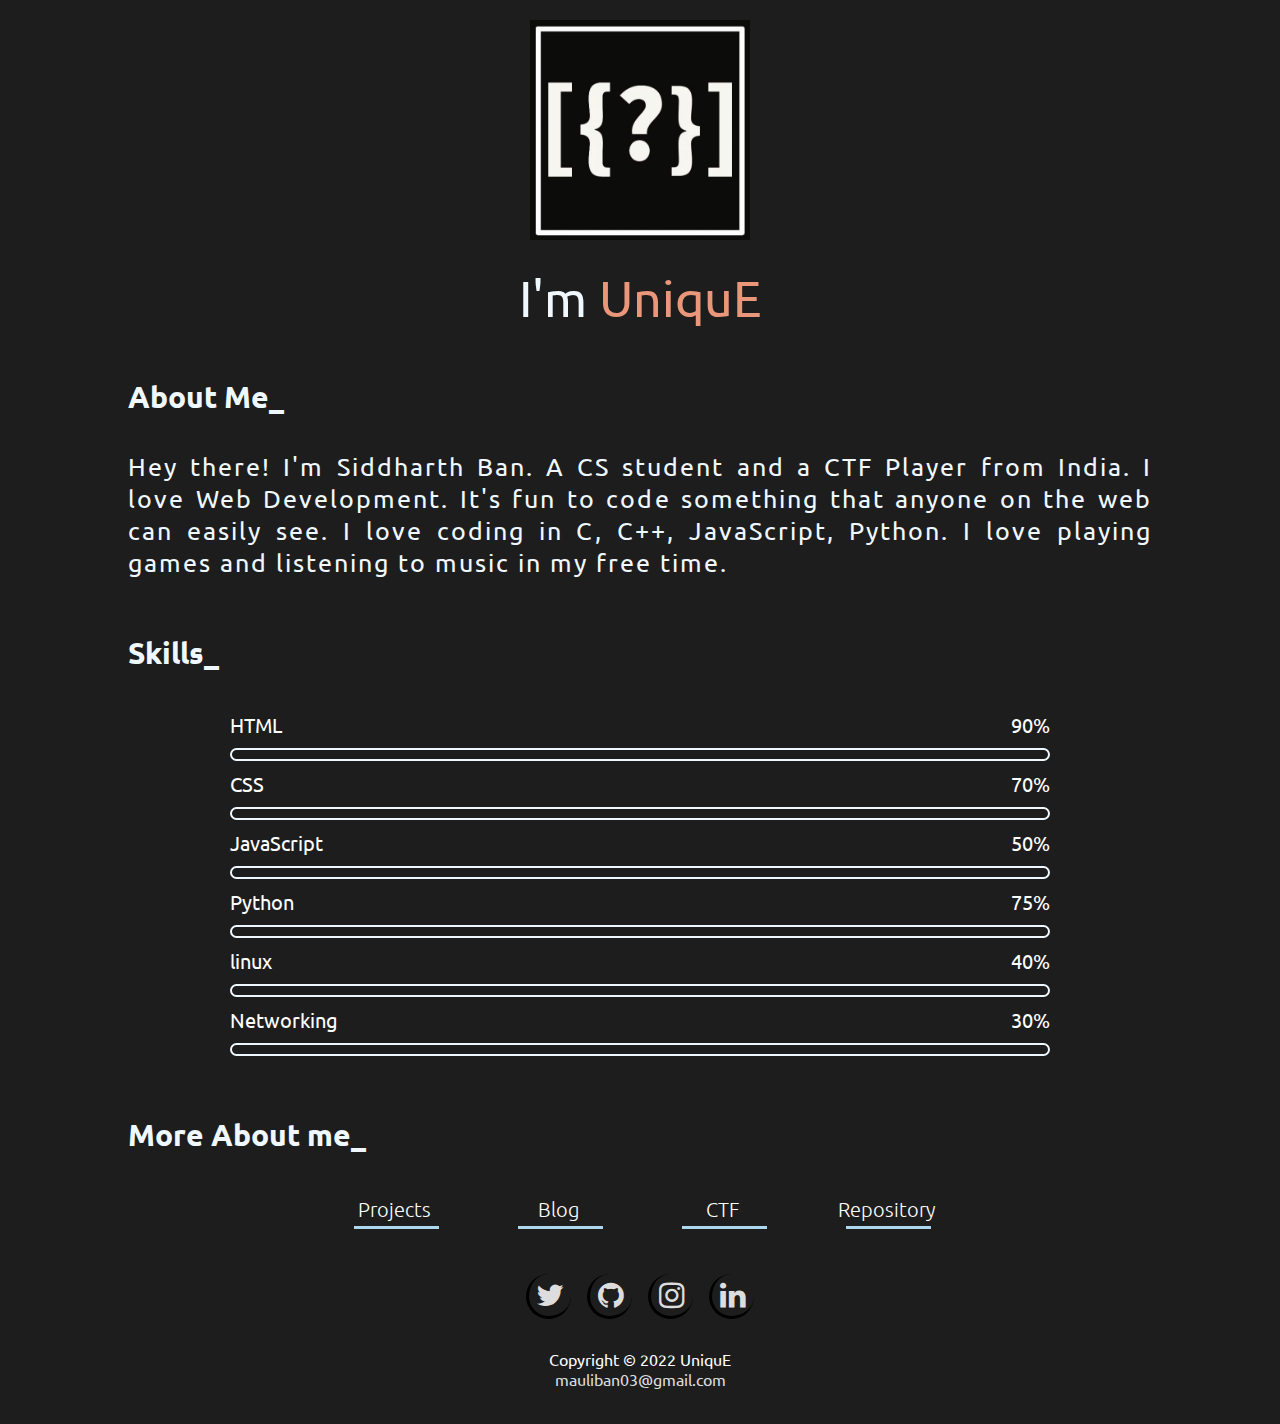
<file: index.html>
<!DOCTYPE html>
<html lang="en">

<head>
  <meta charset="UTF-8">
  <meta http-equiv="X-UA-Compatible" content="IE=edge">
  <meta name="viewport" content="width=100%, initial-scale=1.0">
  <title>Portfolio</title>
  <link rel="stylesheet" href="style.css">
  <link rel="stylesheet" href="https://cdnjs.cloudflare.com/ajax/libs/font-awesome/4.7.0/css/font-awesome.min.css">
</head>

<body>
  <div class="header">
    <div class="logo"><img src="images/LOGOO.jpg" alt=""></div>
  </div>
  <div class="name">
    <h7 class="main">I'm</h7>
    <h7 class="na">UniquE</h7>
  </div>

  <div class="container">
    <!-- about -->
    <div class="about">
      <h3>About Me_</h3>
      <p class="info">Hey there! I'm Siddharth Ban. A CS student and a CTF Player from India. I love Web
        Development. It's fun to code something that anyone on the web can easily see. I love coding in C, C++,
        JavaScript, Python. I love playing games and listening to music in my free time.</p>
    </div>

    <!-- skills -->
    <h3 class="skill">Skills_</h3>
    <div class="skills">
      <div class="details">
        <span>HTML</span>
        <span>90%</span>
      </div>
      <div class="bar">
        <div id="html-bar"></div>
      </div>
      <div class="details">
        <span>CSS</span>
        <span>70%</span>
      </div>
      <div class="bar">
        <div id="css-bar"></div>
      </div>
      <div class="details">
        <span>JavaScript</span>
        <span>50%</span>
      </div>
      <div class="bar">
        <div id="js-bar"></div>
      </div>
      <div class="details">
        <span>Python</span>
        <span>75%</span>
      </div>
      <div class="bar">
        <div id="python-bar"></div>
      </div>
      <div class="details">
        <span>linux</span>
        <span>40%</span>
      </div>
      <div class="bar">
        <div id="linux-bar"></div>
      </div>
      <div class="details">
        <span>Networking</span>
        <span>30%</span>
      </div>
      <div class="bar">
        <div id="net-bar"></div>
      </div>
    </div>

    <!-- more about me -->
    <h3 class="skill">More About me_</h3>
    <div id="workarea">
      <div class="position">

        <!--start button, nothing above this is necessary -->
        <div class="svg-wrapper">
          <svg height="40" width="150" xmlns="http://www.w3.org/2000/svg">
            <rect id="shape" height="40" width="150" />
            <div id="text">
              <a href="projects.html"><span class="spot"></span>Projects</a>
            </div>
          </svg>
        </div>
        <!--Next button -->
        <div class="svg-wrapper">
          <svg height="40" width="150" xmlns="http://www.w3.org/2000/svg">
            <rect id="shape" height="40" width="150" />
            <div id="text">
              <a href="blog.html"><span class="spot"></span>Blog</a>
            </div>
          </svg>
        </div>
        <div class="svg-wrapper">
          <svg height="40" width="150" xmlns="http://www.w3.org/2000/svg">
            <rect id="shape" height="40" width="150" />
            <div id="text">
              <a href="codes.html"><span class="spot"></span>CTF</a>
            </div>
          </svg>
        </div>
        <!--Next button -->
        <div class="svg-wrapper">
          <svg height="40" width="150" xmlns="http://www.w3.org/2000/svg">
            <rect id="shape" height="40" width="150" />
            <div id="text">
              <a href="https://github.com/uniquex31?tab=repositories" target="_blank"><span class="spot"></span>Repository</a>
            </div>
          </svg>
        </div>
      </div>
    </div>

    <!-- social -->

    <div class="social">
      <ul class="social-links">
        <li><a href="https://twitter.com/Siddharth_ban_?t=xkZcg21jK6JxG2DbJg25T3Q&s=09" class="fa fa-twitter" target="_blank"></a></li>
        <li><a href="https://uniquex31.github.io" class="fa fa-github" target="_blank"></a></li>
        <li><a href="https://www.instagram.com/invites/contact/?i=10yfb87kt5ep&utm_content=m9dakl8" class="fa fa-instagram" target="_blank"></a></li>
        <li><a href="https://www.linkedin.com/in/siddharth-ban-b615b2238" class="fa fa-linkedin" target="_blank"></a></li>
        <!-- <li><a href="mailto:mauliban03@gmail.com" class="fa fa-google" target="_blank"></a></li> -->
      </ul>
    </div>
  </div>

<!-- footer -->
  <div class="footer">
    <p>Copyright © 2022 UniquE<br>
      <a href="mailto:mauliban03@gmail.com">mauliban03@gmail.com</a>
    </p>
  </div>

</body>

</html>
</file>
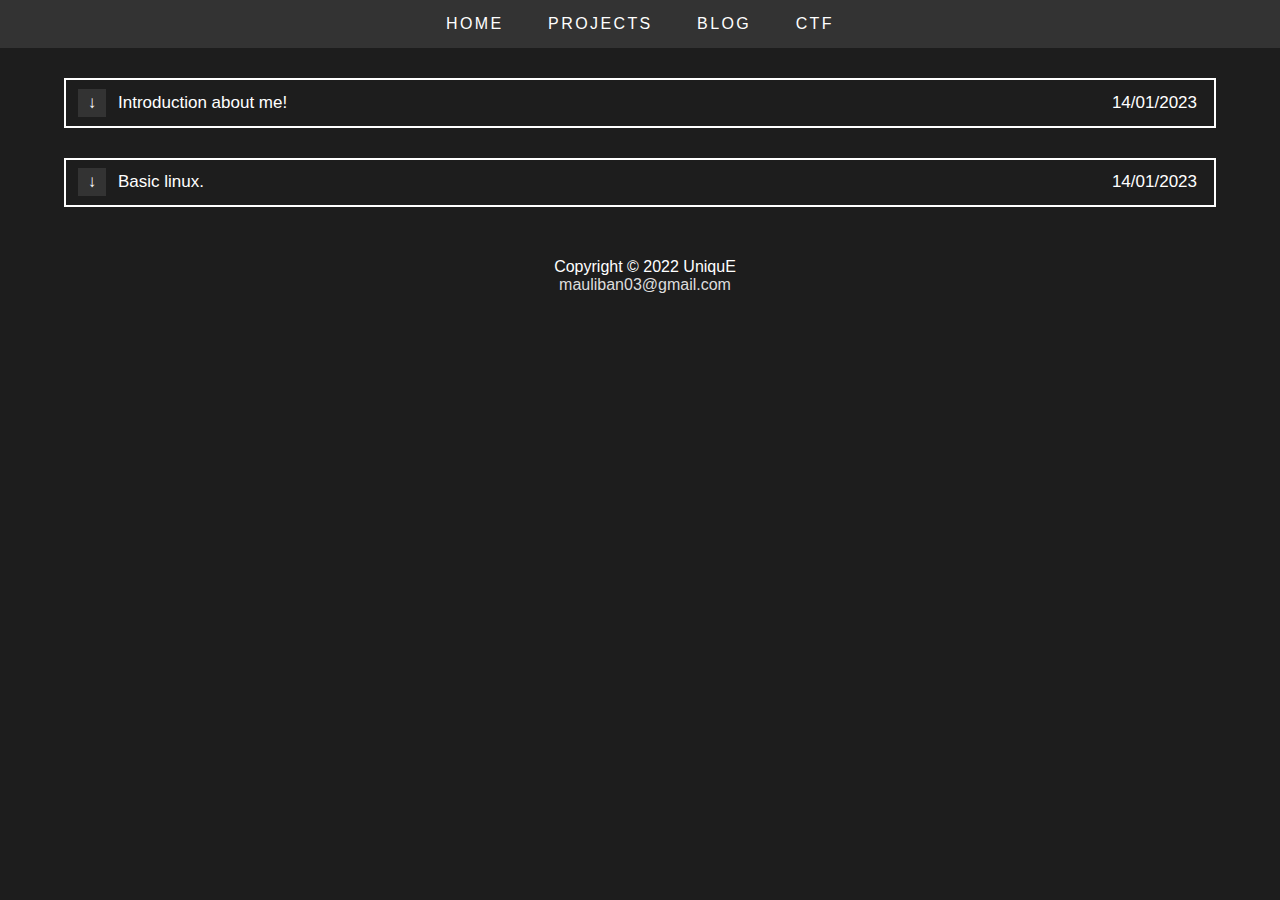
<file: blog.html>
<!DOCTYPE html>
<html lang="en">

<head>
    <meta charset="UTF-8">
    <meta http-equiv="X-UA-Compatible" content="IE=edge">
    <meta name="viewport" content="width=device-width, initial-scale=1.0">
    <title>blog</title>
    <link rel="stylesheet" href="https://cdnjs.cloudflare.com/ajax/libs/font-awesome/4.7.0/css/font-awesome.min.css">
    <style>
        body {
            margin: 0;
            font-family: Arial, Helvetica, sans-serif;
            background-color: #1d1d1d;
            color: #FFF;
            overflow-x: hidden;
            /* Hide horizontal scrollbar */
        }

        .topnav {
            overflow: hidden;
            background-color: #333;
            margin: 0;
            padding: 0;
            text-align: center;
            list-style-type: none;
            position: -webkit-sticky;
            position: sticky;
            top: 0;
            z-index: 1;
        }

        .topnav li {
            display: inline;
            list-style-type: none;
            font-size: 20px;
        }

        .topnav a {
            display: inline-block;
            color: aliceblue;
            text-decoration: none;
            color: #fff;
            text-transform: uppercase;
            letter-spacing: 0.15em;
            padding: 15px 20px;
            position: relative;
        }

        .topnav a:hover {
            color: aquamarine;
            transition: cubic-bezier(0.075, 0.82, 0.165, 1);
        }

        .topnav .icon {
            display: none;
        }

        .topnav a:after {
            background: none repeat scroll 0 0 transparent;
            bottom: 0;
            content: "";
            display: block;
            height: 2px;
            left: 50%;
            position: absolute;
            background: #fff;
            transition: width 0.3s ease 0s, left 0.3s ease 0s;
            width: 0;
        }

        .topnav a:hover:after {
            width: 100%;
            left: 0;
        }

        @media screen and (max-height: 300px) {
            a {
                margin-top: 40px;
            }
        }

        @media screen and (max-width: 800px) {
            .topnav a {
                display: none;
            }

            .topnav a.icon {
                float: right;
                display: block;
            }
        }

        @media screen and (max-width: 800px) {
            .topnav.responsive {
                position: relative;
                position: -webkit-sticky;
                position: sticky;
                top: 0;
                z-index: 1;
            }

            .topnav.responsive .icon {
                position: absolute;
                right: 0;
                top: 0;
            }

            .topnav.responsive a {
                float: none;
                display: block;
                text-align: left;
            }
        }

        .container {
            width: 90%;
            margin: 30px auto;
            font-size: 17px;
        }

        details div {
            border-left: 2px solid #fff;
            border-right: 2px solid #fff;
            border-bottom: 2px solid #fff;
            padding: 1.5em;
            letter-spacing: 1.5px;
        }

        details div>*+* {
            margin-top: 1.5em;
        }

        details+details {
            margin-top: 30px;
        }

        summary {
            list-style: none;
        }

        summary::-webkit-details-marker {
            display: none;
        }

        summary {
            border: 2px solid #fff;
            padding: .75em 1em;
            cursor: pointer;
            position: relative;
            padding-left: calc(1.75rem + .75rem + .75rem);
        }

        summary:before {
            position: absolute;
            top: 50%;
            transform: translateY(-50%);
            left: .75rem;
            content: "↓";
            width: 1.75rem;
            height: 1.75rem;
            background-color: #333;
            color: #FFF;
            display: inline-flex;
            justify-content: center;
            align-items: center;
            flex-shrink: 0;
        }

        details[open] summary {
            background-color: #333;
        }

        details[open] summary:before {
            content: "↑";
        }

        summary:hover {
            background-color: #333;
        }

        .date {
            float: right;
        }

        /* a {
	color: inherit;
	text-decoration: none;
} */

        code {
            font-family: monospace;
            font-weight: 600;
        }

        .footer {
            left: 0;
            bottom: 0;
            width: 100%;
            height: 50px;
            color: white;
            text-align: center;
            padding: 5px;
            margin-bottom: 30px;
        }

        .footer a {
            text-decoration: none;
            color: #ddd;
        }

        .footer a:hover {
            text-decoration: underline;
            color: #add7ec;
        }
    </style>
</head>

<body>
    <!-- navbar -->
    <div class="topnav" id="myTopnav">
        <a href="index.html">Home</a>
        <a href="projects.html">Projects</a>
        <a href="blog.html">Blog</a>
        <a href="codes.html">CTF</a>
        <!-- <a href="cetificates.html">Certificates</a> -->
        <a href="javascript:void(0);" class="icon" onclick="myFunction()">
            <i class="fa fa-bars"></i>
        </a>
    </div>

    <!-- container -->
    <div class="container">
        <details>
            <summary>
                Introduction about me!
                <span class="date">14/01/2023</span>
            </summary>
            <div class="text">
                Welcome to my personal portfolio blog! I am thrilled to showcase my skills, accomplishments, and
                experiences through this platform. My name is <b>Siddharth Ban</b>, and I am passionate about
                <b>Programming and cyber security</b>. This portfolio is a culmination of my efforts and dedication
                towards achieving my goals and aspirations.
                This portfolio is a collection of my best work, including projects, achievements, and skills. It serves
                as tangible evidence of my capabilities and potential, showcasing what I have accomplished so far and
                what I am capable of achieving in the future. This portfolio aims to provide an insight into my
                personality, work ethic, and professional accomplishments.
            </div>
        </details>
        <details>
            <summary>
                Basic linux.
                <span class="date">14/01/2023</span>
            </summary>
            <div>
                Linux is an open-source operating system that is widely used in the IT industry. It was first developed
                in 1991 by Linus Torvalds, and since then, it has become one of the most popular operating systems in
                the world. Linux is known for its stability, security, and flexibility. It is also popular because it is
                free to use and modify, which makes it accessible to everyone.
                <br><br>
                Here are some basic concepts of Linux:
                <br><br>
                1. Command-line interface (CLI):<br>
                One of the key features of Linux is its command-line interface. Instead of using a graphical user
                interface (GUI) like other operating systems, Linux is primarily controlled through text commands typed
                into a terminal. This allows for greater control over the system and the ability to automate tasks with
                scripts.
                <br><br>
                2. Filesystem:<br>
                In Linux, everything is treated as a file, including directories, devices, and processes. The root
                directory is the top-level directory in the filesystem, and all other directories and files are
                organized hierarchically under it. The most commonly used directories in Linux include /bin, /etc,
                /home, /lib, /opt, /usr, and /var.
                <br><br>
                3. Permissions:<br>
                Linux uses a permissions system to control access to files and directories. Each file or directory has
                three sets of permissions: read, write, and execute. Permissions can be set for the owner of the file,
                the group that the file belongs to, and all other users. This allows for fine-grained control over who
                can access and modify files and directories.
                <br><br>
                4. Package management:<br>
                Linux uses package management systems to install, update, and remove software packages. The two most
                popular package management systems are dpkg/apt for Debian-based distributions and RPM/YUM for Red
                Hat-based distributions. Package management systems make it easy to install new software and keep it
                up-to-date.
                <br><br>
                5. Shell scripting:<br>
                One of the most powerful features of Linux is its ability to automate tasks with shell scripting. Shell
                scripts are written in a scripting language such as Bash or Python and can be used to automate
                repetitive tasks or perform complex operations. Shell scripting can save time and increase productivity.
                <br><br>
                Conclusion:
                <br><br>
                Linux is a powerful and flexible operating system that is widely used in the IT industry. It is known
                for its stability, security, and flexibility. Understanding the basics of Linux, including its
                command-line interface, filesystem, permissions, package management, and shell scripting, can help you
                to use and administer Linux more effectively.




            </div>
        </details>
        <!-- <details>
            <summary>
                What type of content can I have inside one of these?
                <span class="date">14/01/2023</span>
            </summary>
            <div>
                Almost anything you'd like. The <code>&lt;details&gt;</code> element allows all flow content</a>, which
                is basically everything.
            </div>
        </details>
        <details>
            <summary>
                How does it work?
                <span class="date">14/01/2023</span>
            </summary>
            <div>
                The <code>&lt;details&gt;</code> element encapsulates the <code>&lt;summary&gt;</code> element. The
                <code>&lt;summary&gt;</code> becomes the 'label' for the <code>&lt;details&gt;</code> and acts like a
                button. When clicked, the attribute <code>open</code> is added to the <code>&lt;details&gt;</code>
                element, making it display. You can therefore style the open and closed states seperately if you'd like.
            </div>
        </details>
        <details>
            <summary>
                How do you create an accordion?
                <span class="date">14/01/2023</span>
            </summary>
            <div>
                Easy! As long as you don't have to support IE11 or older browsers you could use
                <code>&lt;details&gt;</code> and <code>&lt;summary&gt;</code> natively.
            </div>
        </details> -->
    </div>
    <!-- footer -->
    <div class="footer">
        <p>Copyright © 2022 UniquE<br>
            <a href="mailto:mauliban03@gmail.com">mauliban03@gmail.com</a>
        </p>
    </div>
    <script>
        function myFunction() {
            var x = document.getElementById("myTopnav");
            if (x.className === "topnav") {
                x.className += " responsive";
            } else {
                x.className = "topnav";
            }
        }
    </script>


</body>

</html>
</file>
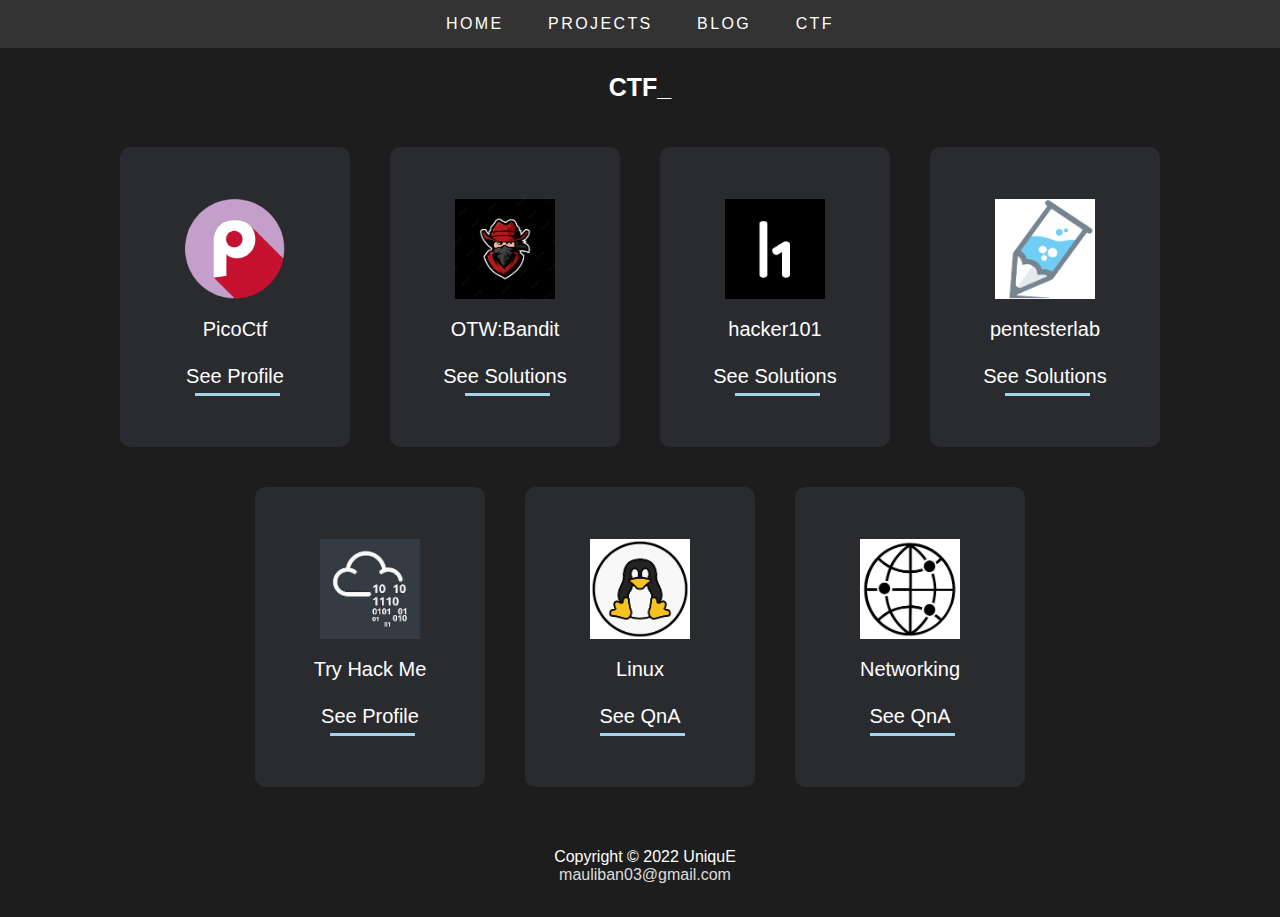
<file: codes.html>
<!DOCTYPE html>
<html lang="en">

<head>
    <meta charset="UTF-8">
    <meta http-equiv="X-UA-Compatible" content="IE=edge">
    <meta name="viewport" content="width=device-width, initial-scale=1.0">
    <title>Codes</title>
    <link rel="stylesheet" href="https://cdnjs.cloudflare.com/ajax/libs/font-awesome/4.7.0/css/font-awesome.min.css">
    <style>
        @import url('https://fonts.googleapis.com/css2?family=Press+Start+2P&family=Ubuntu&display=swap');

        html {
            width: 100%;
        }

        body {
            margin: 0;
            font-family: Arial, Helvetica, sans-serif;
            background-color: #1d1d1d;
            /* overflow-y: hidden; Hide vertical scrollbar  */
            overflow-x: hidden;
            /* Hide horizontal scrollbar */
        }

        .topnav {
            overflow: hidden;
            background-color: #333;
            margin: 0;
            padding: 0;
            text-align: center;
            list-style-type: none;
            position: -webkit-sticky;
            position: sticky;
            top: 0;
            z-index: 1;
        }

        .topnav li {
            display: inline;
            list-style-type: none;
            font-size: 20px;
        }

        .topnav a {
            display: inline-block;
            color: aliceblue;
            text-decoration: none;
            color: #fff;
            text-transform: uppercase;
            letter-spacing: 0.15em;
            padding: 15px 20px;
            position: relative;
        }

        .topnav a:hover {
            color: aquamarine;
            transition: cubic-bezier(0.075, 0.82, 0.165, 1);
        }

        .topnav .icon {
            display: none;
        }

        .topnav a:after {
            background: none repeat scroll 0 0 transparent;
            bottom: 0;
            content: "";
            display: block;
            height: 2px;
            left: 50%;
            position: absolute;
            background: #fff;
            transition: width 0.3s ease 0s, left 0.3s ease 0s;
            width: 0;
        }

        .topnav a:hover:after {
            width: 100%;
            left: 0;
        }

        @media screen and (max-height: 300px) {
            a {
                margin-top: 40px;
            }
        }

        @media screen and (max-width: 800px) {
            .topnav a {
                display: none;
            }

            .topnav a.icon {
                float: right;
                display: block;
            }
        }

        @media screen and (max-width: 800px) {
            .topnav.responsive {
                position: relative;
                position: -webkit-sticky;
                position: sticky;
                top: 0;
                z-index: 1;
            }

            .topnav.responsive .icon {
                position: absolute;
                right: 0;
                top: 0;
            }

            .topnav.responsive a {
                float: none;
                display: block;
                text-align: left;
            }
        }

        h3 {
            color: #fff;
            font-size: 25px;
            text-align: center;
        }

        /* container */
        .container {
            display: flex;
            flex-wrap: wrap;
            justify-content: center;
            align-items: center;
            margin: 20px
        }

        .card {
            background-color: #2a2b2f;
            width: 230px;
            height: 300px;
            display: flex;
            flex-direction: column;
            justify-content: center;
            align-items: center;
            border-radius: 10px;
            margin: 20px;
            flex-wrap: wrap;
        }

        .logo img {
            width: 100px;
            height: 100px;
        }

        .pogo img {
            width: 100px;
            height: 100px;
        }

        .name {
            margin-top: 15px;
            font-size: 20px;
            color: #ffffff;
        }

        .position {
            margin-left: auto;
            margin-right: auto;
            text-align: center;
            margin: 20px 0px;
        }

        #personal {
            color: white;
            text-decoration: none;
            position: absolute;
            bottom: 15px;
            right: 2%;
        }

        .spot {
            position: absolute;
            width: 100%;
            height: 100%;
            top: 0;
            left: 0;
        }

        .svg-wrapper {
            margin-top: 15px;
            position: relative;
            width: 150px;
            height: 40px;
            display: inline-block;
            border-radius: 3px;
            margin-left: 5px;
            margin-right: 5px
        }


        #shape {
            stroke-width: 6px;
            fill: transparent;
            stroke: #a3d4ed;
            stroke-dasharray: 85 400;
            stroke-dashoffset: -220;
            transition: 1s all ease;
        }

        #text {
            margin-top: -35px;
            text-align: center;
        }

        #text a {
            color: white;
            text-decoration: none;
            font-weight: 100;
            font-size: 20px;
        }

        .svg-wrapper:hover #shape {
            stroke-dasharray: 50 0;
            stroke-width: 3px;
            stroke-dashoffset: 0;
            stroke: #add7ec;
        }

        .footer {
            left: 0;
            bottom: 0;
            width: 100%;
            height: 50px;
            color: white;
            text-align: center;
            padding: 5px;
            margin-bottom: 30px;
        }

        .footer a {
            text-decoration: none;
            color: #ddd;
        }

        .footer a:hover {
            text-decoration: underline;
            color: #add7ec;
        }
    </style>
</head>

<body>
    <!-- navbar -->
    <div class="topnav" id="myTopnav">
        <a href="index.html">Home</a>
        <a href="projects.html">Projects</a>
        <a href="blog.html">Blog</a>
        <a href="codes.html">CTF</a>
        <!-- <a href="cetificates.html">Certificates</a> -->
        <a href="javascript:void(0);" class="icon" onclick="myFunction()">
            <i class="fa fa-bars"></i>
        </a>
    </div>
    <!-- <h3>Codes_</h3>
     container
    <div class="container">
        <div class="card">
            <div class="logo">
                <img src="images/c.webp" alt="c logo">
            </div>
            <div class="name">
                C
            </div>
            <div class="svg-wrapper">
                <svg height="40" width="150" xmlns="http://www.w3.org/2000/svg">
                    <rect id="shape" height="40" width="150" />
                    <div id="text">
                        <a href="#"><span class="spot"></span>See Codes</a>
                    </div>
                </svg>
            </div>
        </div>
        <div class="card">
            <div class="logo">
                <img src="images/python.webp" alt="c logo">
            </div>
            <div class="name">
                Python
            </div>
            <div class="svg-wrapper">
                <svg height="40" width="150" xmlns="http://www.w3.org/2000/svg">
                    <rect id="shape" height="40" width="150" />
                    <div id="text">
                        <a href="#"><span class="spot"></span>See Codes</a>
                    </div>
                </svg>
            </div>
        </div>
        <div class="card">
            <div class="logo">
                <img src="images/cpp.webp" alt="c logo">
            </div>
            <div class="name">
                Cpp
            </div>
            <div class="svg-wrapper">
                <svg height="40" width="150" xmlns="http://www.w3.org/2000/svg">
                    <rect id="shape" height="40" width="150" />
                    <div id="text">
                        <a href="#"><span class="spot"></span>See Codes</a>
                    </div>
                </svg>
            </div>
        </div>
        <div class="card">
            <div class="logo">
                <img src="images/html.webp" alt="c logo">
            </div>
            <div class="name">
                Frontend webdev
            </div>
            <div class="svg-wrapper">
                <svg height="40" width="150" xmlns="http://www.w3.org/2000/svg">
                    <rect id="shape" height="40" width="150" />
                    <div id="text">
                        <a href="#"><span class="spot"></span>See Codes</a>
                    </div>
                </svg>
            </div>
        </div>
        <!-- <div class="card">
            <div class="logo">
                <img src="images/css.webp" alt="c logo">
            </div>
            <div class="name">
                Css
            </div>
            <div class="svg-wrapper">
                <svg height="40" width="150" xmlns="http://www.w3.org/2000/svg">
                    <rect id="shape" height="40" width="150" />
                    <div id="text">
                        <a href="#"><span class="spot"></span>See Codes</a>
                    </div>
                </svg>
            </div>
        </div>
        <div class="card">
            <div class="logo">
                <img src="images/js.webp" alt="c logo">
            </div>
            <div class="name">
                JavaScript
            </div>
            <div class="svg-wrapper">
                <svg height="40" width="150" xmlns="http://www.w3.org/2000/svg">
                    <rect id="shape" height="40" width="150" />
                    <div id="text">
                        <a href="#"><span class="spot"></span>See Codes</a>
                    </div>
                </svg>
            </div>
        </div> -->
    <h3>CTF_</h3>
    <div class="container">
        <div class="card">
            <div class="pogo">
                <img src="images/picoctf.webp" alt="c logo" class="ctfimage">
            </div>
            <div class="name">
                PicoCtf
            </div>
            <div class="svg-wrapper">
                <svg height="40" width="150" xmlns="http://www.w3.org/2000/svg">
                    <rect id="shape" height="40" width="150" />
                    <div id="text">
                        <a href="https://play.picoctf.org/users/UniquE_30" target="_blank"><span class="spot"></span>See
                            Profile</a>
                    </div>
                </svg>
            </div>
        </div>
        <div class="card">
            <div class="pogo">
                <img src="images/bandit.webp" alt="c logo" class="ctfimage">
            </div>
            <div class="name">
                OTW:Bandit
            </div>
            <div class="svg-wrapper">
                <svg height="40" width="150" xmlns="http://www.w3.org/2000/svg">
                    <rect id="shape" height="40" width="150" />
                    <div id="text">
                        <a href="#"><span class="spot"></span>See Solutions</a>
                    </div>
                </svg>
            </div>
        </div>
        <div class="card">
            <div class="pogo">
                <img src="images/hackr101.webp" alt="c logo" class="ctfimage">
            </div>
            <div class="name">
                hacker101
            </div>
            <div class="svg-wrapper">
                <svg height="40" width="150" xmlns="http://www.w3.org/2000/svg">
                    <rect id="shape" height="40" width="150" />
                    <div id="text">
                        <a href="#"><span class="spot"></span>See Solutions</a>
                    </div>
                </svg>
            </div>
        </div>
        <div class="card">
            <div class="pogo">
                <img src="images/pentester.webp" alt="c logo" class="ctfimage">
            </div>
            <div class="name">
                pentesterlab
            </div>
            <div class="svg-wrapper">
                <svg height="40" width="150" xmlns="http://www.w3.org/2000/svg">
                    <rect id="shape" height="40" width="150" />
                    <div id="text">
                        <a href="#"><span class="spot"></span>See Solutions</a>
                    </div>
                </svg>
            </div>
        </div>
        <div class="card">
            <div class="pogo">
                <img src="images/tryhackme.webp" alt="c logo" class="ctfimage">
            </div>
            <div class="name">
                Try Hack Me
            </div>
            <div class="svg-wrapper">
                <svg height="40" width="150" xmlns="http://www.w3.org/2000/svg">
                    <rect id="shape" height="40" width="150" />
                    <div id="text">
                        <a href="https://tryhackme.com/p/UniquE" target="_blank"><span class="spot"></span>See
                            Profile</a>
                    </div>
                </svg>
            </div>
        </div>
        <div class="card">
            <div class="logo">
                <img src="images/linux.webp" alt="c logo">
            </div>
            <div class="name">
                Linux
            </div>
            <div class="svg-wrapper">
                <svg height="40" width="150" xmlns="http://www.w3.org/2000/svg">
                    <rect id="shape" height="40" width="150" />
                    <div id="text">
                        <a href="#"><span class="spot"></span>See QnA</a>
                    </div>
                </svg>
            </div>
        </div>
        <div class="card">
            <div class="logo">
                <img src="images/networking.webp" alt="c logo">
            </div>
            <div class="name">
                Networking
            </div>
            <div class="svg-wrapper">
                <svg height="40" width="150" xmlns="http://www.w3.org/2000/svg">
                    <rect id="shape" height="40" width="150" />
                    <div id="text">
                        <a href="#"><span class="spot"></span>See QnA</a>
                    </div>
                </svg>
            </div>
        </div>
    </div>


    <div class="footer">
        <p>Copyright © 2022 UniquE<br>
            <a href="mailto:mauliban03@gmail.com">mauliban03@gmail.com</a>
        </p>
    </div>


    <script>
        function myFunction() {
            var x = document.getElementById("myTopnav");
            if (x.className === "topnav") {
                x.className += " responsive";
            } else {
                x.className = "topnav";
            }
        }
    </script>


</body>

</html>
</file>
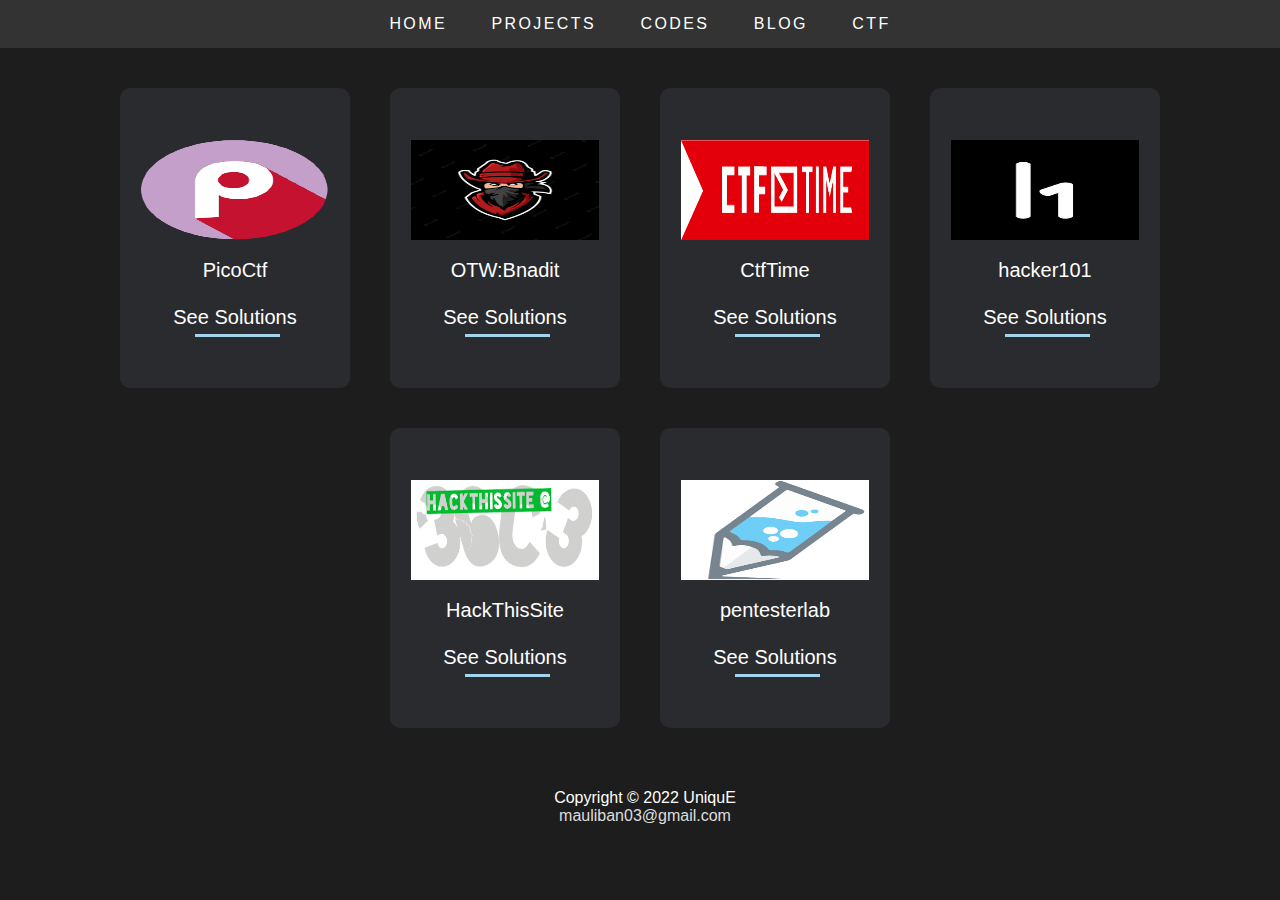
<file: ctf.html>
<!DOCTYPE html>
<html lang="en">

<head>
    <meta charset="UTF-8">
    <meta http-equiv="X-UA-Compatible" content="IE=edge">
    <meta name="viewport" content="width=device-width, initial-scale=1.0">
    <title>Document</title>
    <link rel="stylesheet" href="https://cdnjs.cloudflare.com/ajax/libs/font-awesome/4.7.0/css/font-awesome.min.css">
    <style>
        body {
            margin: 0;
            font-family: Arial, Helvetica, sans-serif;
            background-color: #1d1d1d;
            overflow-x: hidden; /* Hide horizontal scrollbar */
        }

        .topnav {
            overflow: hidden;
            background-color: #333;
            margin: 0;
            padding: 0;
            text-align: center;
            list-style-type: none;
            position: -webkit-sticky;
            position: sticky;
            top: 0;
            z-index: 1;
        }

        .topnav li {
            display: inline;
            list-style-type: none;
            font-size: 20px;
        }

        .topnav a {
            display: inline-block;
            color: aliceblue;
            text-decoration: none;
            color: #fff;
            text-transform: uppercase;
            letter-spacing: 0.15em;
            padding: 15px 20px;
            position: relative;
        }

        .topnav a:hover {
            color: aquamarine;
            transition: cubic-bezier(0.075, 0.82, 0.165, 1);
        }

        .topnav .icon {
            display: none;
        }

        .topnav a:after {
            background: none repeat scroll 0 0 transparent;
            bottom: 0;
            content: "";
            display: block;
            height: 2px;
            left: 50%;
            position: absolute;
            background: #fff;
            transition: width 0.3s ease 0s, left 0.3s ease 0s;
            width: 0;
        }

        .topnav a:hover:after {
            width: 100%;
            left: 0;
        }

        @media screen and (max-height: 300px) {
            a {
                margin-top: 40px;
            }
        }

        @media screen and (max-width: 800px) {
            .topnav a {
                display: none;
            }

            .topnav a.icon {
                float: right;
                display: block;
            }
        }

        @media screen and (max-width: 800px) {
            .topnav.responsive {
                position: relative;
                position: -webkit-sticky;
                position: sticky;
                top: 0;
                z-index: 1;
            }

            .topnav.responsive .icon {
                position: absolute;
                right: 0;
                top: 0;
            }

            .topnav.responsive a {
                float: none;
                display: block;
                text-align: left;
            }
        }

        .container {
            display: flex;
            flex-wrap: wrap;
            justify-content: center;
            align-items: center;
            margin: 20px
        }

        .card {
            background-color: #2a2b2f;
            width: 230px;
            height: 300px;
            display: flex;
            flex-direction: column;
            justify-content: center;
            align-items: center;
            border-radius: 10px;
            margin: 20px;
            flex-wrap: wrap;
        }

        .logo img {
            width: 188px;
            height: 100px;
        }

        .name {
            margin-top: 15px;
            font-size: 20px;
            color: #ffffff;
        }

        .position {
            margin-left: auto;
            margin-right: auto;
            text-align: center;
            margin: 20px 0px;
        }

        #personal {
            color: white;
            text-decoration: none;
            position: absolute;
            bottom: 15px;
            right: 2%;
        }

        .spot {
            position: absolute;
            width: 100%;
            height: 100%;
            top: 0;
            left: 0;
        }

        .svg-wrapper {
            margin-top: 15px;
            position: relative;
            width: 150px;
            height: 40px;
            display: inline-block;
            border-radius: 3px;
            margin-left: 5px;
            margin-right: 5px
        }


        #shape {
            stroke-width: 6px;
            fill: transparent;
            stroke: #a3d4ed;
            stroke-dasharray: 85 400;
            stroke-dashoffset: -220;
            transition: 1s all ease;
        }

        #text {
            margin-top: -35px;
            text-align: center;
        }

        #text a {
            color: white;
            text-decoration: none;
            font-weight: 100;
            font-size: 20px;
        }

        .svg-wrapper:hover #shape {
            stroke-dasharray: 50 0;
            stroke-width: 3px;
            stroke-dashoffset: 0;
            stroke: #add7ec;
        }

        .footer {
            left: 0;
            bottom: 0;
            width: 100%;
            height: 50px;
            color: white;
            text-align: center;
            padding: 5px;
            margin-bottom: 30px;
        }

        .footer a {
            text-decoration: none;
            color: #ddd;
        }
    </style>
</head>

<body>
    <!-- navbar -->
    <div class="topnav" id="myTopnav">
        <a href="sample.html">Home</a>
        <a href="projects.html">Projects</a>
        <a href="codes.html">Codes</a>
        <a href="blog.html">Blog</a>
        <a href="ctf.html">CTF</a>
        <!-- <a href="cetificates.html">Certificates</a> -->
        <a href="javascript:void(0);" class="icon" onclick="myFunction()">
            <i class="fa fa-bars"></i>
        </a>
    </div>

    <!-- container -->
    <div class="container">
        <div class="card">
            <div class="logo">
                <img src="images/picoctf.webp" alt="c logo">
            </div>
            <div class="name">
                PicoCtf
            </div>
            <div class="svg-wrapper">
                <svg height="40" width="150" xmlns="http://www.w3.org/2000/svg">
                    <rect id="shape" height="40" width="150" />
                    <div id="text">
                        <a href="#"><span class="spot"></span>See Solutions</a>
                    </div>
                </svg>
            </div>
        </div>
        <div class="card">
            <div class="logo">
                <img src="images/bandit.webp" alt="c logo">
            </div>
            <div class="name">
                OTW:Bnadit
            </div>
            <div class="svg-wrapper">
                <svg height="40" width="150" xmlns="http://www.w3.org/2000/svg">
                    <rect id="shape" height="40" width="150" />
                    <div id="text">
                        <a href="#"><span class="spot"></span>See Solutions</a>
                    </div>
                </svg>
            </div>
        </div>
        <div class="card">
            <div class="logo">
                <img src="images/ctftime.webp" alt="c logo">
            </div>
            <div class="name">
                CtfTime
            </div>
            <div class="svg-wrapper">
                <svg height="40" width="150" xmlns="http://www.w3.org/2000/svg">
                    <rect id="shape" height="40" width="150" />
                    <div id="text">
                        <a href="#"><span class="spot"></span>See Solutions</a>
                    </div>
                </svg>
            </div>
        </div>
        <div class="card">
            <div class="logo">
                <img src="images/hackr101.webp" alt="c logo">
            </div>
            <div class="name">
                hacker101
            </div>
            <div class="svg-wrapper">
                <svg height="40" width="150" xmlns="http://www.w3.org/2000/svg">
                    <rect id="shape" height="40" width="150" />
                    <div id="text">
                        <a href="#"><span class="spot"></span>See Solutions</a>
                    </div>
                </svg>
            </div>
        </div>
        <div class="card">
            <div class="logo">
                <img src="images/hackthissite.webp" alt="c logo">
            </div>
            <div class="name">
                HackThisSite
            </div>
            <div class="svg-wrapper">
                <svg height="40" width="150" xmlns="http://www.w3.org/2000/svg">
                    <rect id="shape" height="40" width="150" />
                    <div id="text">
                        <a href="#"><span class="spot"></span>See Solutions</a>
                    </div>
                </svg>
            </div>
        </div>
        <div class="card">
            <div class="logo">
                <img src="images/pentester.webp" alt="c logo">
            </div>
            <div class="name">
                pentesterlab
            </div>
            <div class="svg-wrapper">
                <svg height="40" width="150" xmlns="http://www.w3.org/2000/svg">
                    <rect id="shape" height="40" width="150" />
                    <div id="text">
                        <a href="#"><span class="spot"></span>See Solutions</a>
                    </div>
                </svg>
            </div>
        </div>
    </div>

    <script>
        function myFunction() {
            var x = document.getElementById("myTopnav");
            if (x.className === "topnav") {
                x.className += " responsive";
            } else {
                x.className = "topnav";
            }
        }
    </script>

<div class="footer">
    <p>Copyright © 2022 UniquE<br>
        <a href="mailto:mauliban03@gmail.com">mauliban03@gmail.com</a>
    </p>
</div>

</body>

</html>
</file>
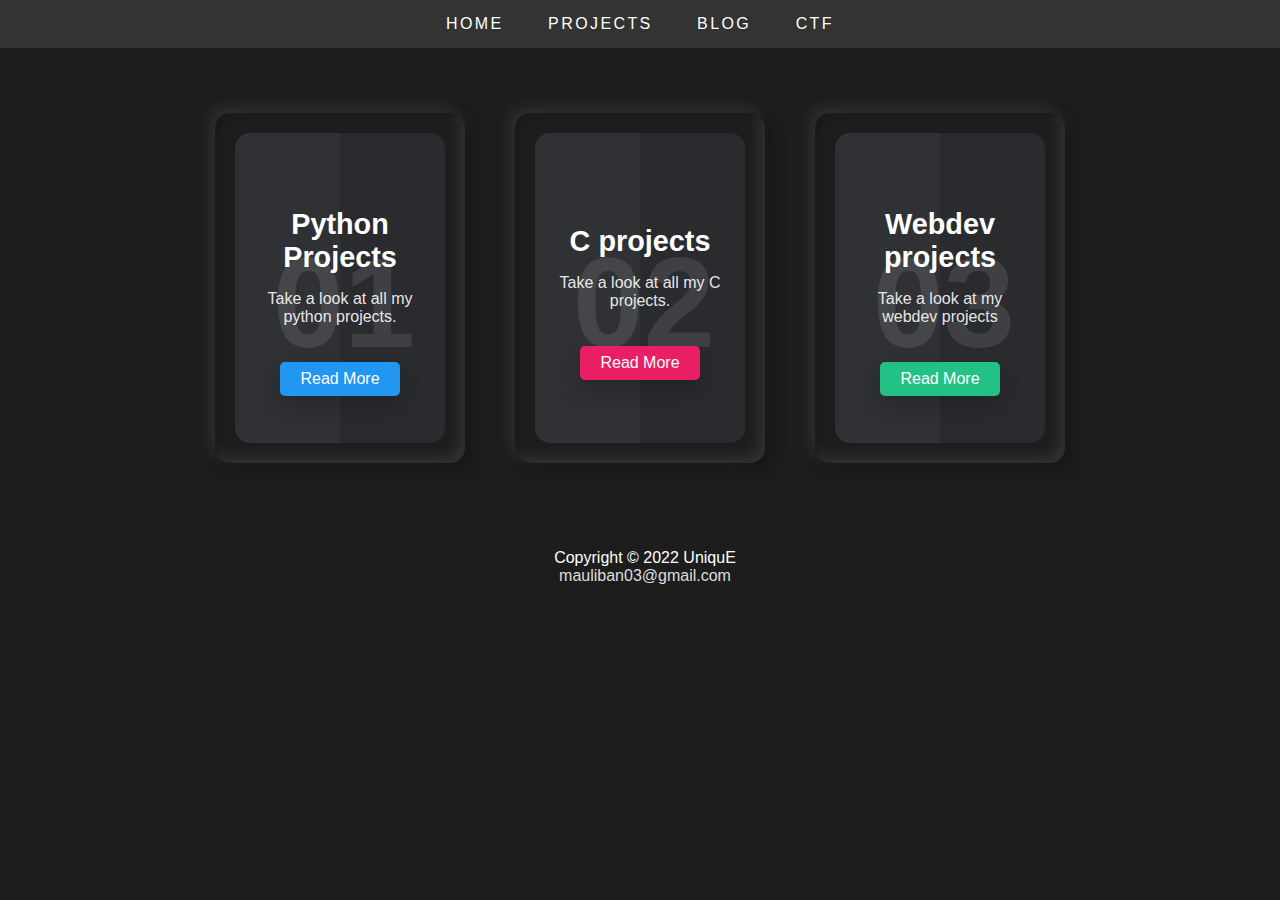
<file: projects.html>
<!DOCTYPE html>
<html lang="en">

<head>
    <meta charset="UTF-8">
    <meta http-equiv="X-UA-Compatible" content="IE=edge">
    <meta name="viewport" content="width=device-width, initial-scale=1.0">
    <title>projects</title>
    <link rel="stylesheet" href="https://cdnjs.cloudflare.com/ajax/libs/font-awesome/4.7.0/css/font-awesome.min.css">
    <style>
        body {
            margin: 0;
            font-family: Arial, Helvetica, sans-serif;
            background-color: #1d1d1d;
            overflow-x: hidden;
            /* Hide horizontal scrollbar */
        }

        .topnav {
            overflow: hidden;
            background-color: #333;
            margin: 0;
            padding: 0;
            text-align: center;
            list-style-type: none;
            position: -webkit-sticky;
            position: sticky;
            top: 0;
            z-index: 1;
        }

        .topnav li {
            display: inline;
            list-style-type: none;
            font-size: 20px;
        }

        .topnav a {
            display: inline-block;
            color: aliceblue;
            text-decoration: none;
            color: #fff;
            text-transform: uppercase;
            letter-spacing: 0.15em;
            padding: 15px 20px;
            position: relative;
        }

        .topnav a:hover {
            color: aquamarine;
            transition: cubic-bezier(0.075, 0.82, 0.165, 1);
        }

        .topnav .icon {
            display: none;
        }

        .topnav a:after {
            background: none repeat scroll 0 0 transparent;
            bottom: 0;
            content: "";
            display: block;
            height: 2px;
            left: 50%;
            position: absolute;
            background: #fff;
            transition: width 0.3s ease 0s, left 0.3s ease 0s;
            width: 0;
        }

        .topnav a:hover:after {
            width: 100%;
            left: 0;
        }

        @media screen and (max-height: 300px) {
            a {
                margin-top: 40px;

            }
        }

        @media screen and (max-width: 800px) {
            .topnav a {
                display: none;

            }

            .topnav a.icon {
                float: right;
                display: block;

            }
        }

        @media screen and (max-width: 800px) {
            .topnav.responsive {
                position: relative;
                position: -webkit-sticky;
                position: sticky;
                top: 0;
                z-index: 1;
            }

            .topnav.responsive .icon {
                position: absolute;
                right: 0;
                top: 0;
            }

            .topnav.responsive a {
                float: none;
                display: block;
                text-align: left;

            }
        }

        /* container */
        body .container {
            display: flex;
            justify-content: center;
            align-items: center;
            flex-wrap: wrap;
            max-width: 100%;
            margin: 40px 0;
        }

        body .container .card {
            position: relative;
            min-width: 250px;
            height: 350px;
            box-shadow: inset 5px 5px 5px rgba(0, 0, 0, 0.2),
                inset -5px -5px 15px rgba(255, 255, 255, 0.1),
                5px 5px 15px rgba(0, 0, 0, 0.3), -5px -5px 15px rgba(255, 255, 255, 0.1);
            border-radius: 15px;
            margin: 25px;
            transition: 0.5s;
        }

        body .container .card:nth-child(1) .box .content a {
            background: #2196f3;
        }

        body .container .card:nth-child(2) .box .content a {
            background: #e91e63;
        }

        body .container .card:nth-child(3) .box .content a {
            background: #23c186;
        }

        body .container .card:nth-child(4) .box .content a {
            background: #23c186;
        }

        body .container .card .box {
            position: absolute;
            top: 20px;
            left: 20px;
            right: 20px;
            bottom: 20px;
            background: #2a2b2f;
            border-radius: 15px;
            display: flex;
            justify-content: center;
            align-items: center;
            overflow: hidden;
            transition: 0.5s;
        }

        body .container .card .box:hover {
            transform: translateY(-50px);
        }

        body .container .card .box:before {
            content: "";
            position: absolute;
            top: 0;
            left: 0;
            width: 50%;
            height: 100%;
            background: rgba(255, 255, 255, 0.03);
        }

        body .container .card .box .content {
            padding: 20px;
            text-align: center;
        }

        body .container .card .box .content h2 {
            position: absolute;
            top: -10px;
            right: 30px;
            font-size: 8rem;
            color: rgba(255, 255, 255, 0.1);
        }

        body .container .card .box .content h3 {
            font-size: 1.8rem;
            color: #fff;
            z-index: 1;
            transition: 0.5s;
            margin-bottom: 15px;
        }

        body .container .card .box .content p {
            font-size: 1rem;
            font-weight: 300;
            color: rgba(255, 255, 255, 0.9);
            z-index: 1;
            transition: 0.5s;
        }

        body .container .card .box .content a {
            position: relative;
            display: inline-block;
            padding: 8px 20px;
            background: black;
            border-radius: 5px;
            text-decoration: none;
            color: white;
            margin-top: 20px;
            box-shadow: 0 10px 20px rgba(0, 0, 0, 0.2);
            transition: 0.5s;
        }

        body .container .card .box .content a:hover {
            box-shadow: 0 10px 20px rgba(0, 0, 0, 0.6);
            background: #fff;
            color: #000;
        }

        .footer {
            left: 0;
            bottom: 0;
            width: 100%;
            height: 50px;
            color: white;
            text-align: center;
            padding: 5px;
            margin-bottom: 30px;
        }

        .footer a {
            text-decoration: none;
            color: #ddd;
        }

        .footer a:hover {
            text-decoration: underline;
            color: #add7ec;
        }
    </style>
</head>

<body>
    <div class="topnav" id="myTopnav">
        <a href="index.html">Home</a>
        <a href="projects.html">Projects</a>
        <a href="blog.html">Blog</a>
        <a href="codes.html">CTF</a>
        <!-- <a href="cetificates.html">Certificates</a> -->
        <a href="javascript:void(0);" class="icon" onclick="myFunction()">
            <i class="fa fa-bars"></i>
        </a>
    </div>

    <div class="container">
        <div class="card">
            <div class="box">
                <div class="content">
                    <h2>01</h2>
                    <h3>Python Projects</h3>
                    <p>Take a look at all my python projects.</p>
                    <a href="https://github.com/uniquex31/Projects/commit/ee36da7c01b16fae68ff280662e7293ecb1ca2fa" target="_blank">Read More</a>
                </div>
            </div>
        </div>

        <div class="card">
            <div class="box">
                <div class="content">
                    <h2>02</h2>
                    <h3>C projects</h3>
                    <p>Take a look at all my C projects.</p>
                    <a href="#">Read More</a>
                </div>
            </div>
        </div>

        <div class="card">
            <div class="box">
                <div class="content">
                    <h2>03</h2>
                    <h3>Webdev projects</h3>
                    <p>Take a look at my webdev projects</p>
                    <a href="#">Read More</a>
                </div>
            </div>
        </div>

        <!-- <div class="card">
            <div class="box">
                <div class="content">
                    <h2>04</h2>
                    <h3>Card Four</h3>
                    <p>Lorem ipsum dolor sit amet consectetur adipisicing elit. Labore, totam velit? Iure nemo labore
                        inventore?</p>
                    <a href="#">Read More</a>
                </div>
            </div>
        </div>
        <div class="card">
            <div class="box">
                <div class="content">
                    <h2>04</h2>
                    <h3>Card Four</h3>
                    <p>Lorem ipsum dolor sit amet consectetur adipisicing elit. Labore, totam velit? Iure nemo labore
                        inventore?</p>
                    <a href="#">Read More</a>
                </div>
            </div>
        </div>
        <div class="card">
            <div class="box">
                <div class="content">
                    <h2>04</h2>
                    <h3>Card Four</h3>
                    <p>Lorem ipsum dolor sit amet consectetur adipisicing elit. Labore, totam velit? Iure nemo labore
                        inventore?</p>
                    <a href="#">Read More</a>
                </div>
            </div>
        </div>
        <div class="card">
            <div class="box">
                <div class="content">
                    <h2>04</h2>
                    <h3>Card Four</h3>
                    <p>Lorem ipsum dolor sit amet consectetur adipisicing elit. Labore, totam velit? Iure nemo labore
                        inventore?</p>
                    <a href="#">Read More</a>
                </div>
            </div>
        </div>
        <div class="card">
            <div class="box">
                <div class="content">
                    <h2>04</h2>
                    <h3>Card Four</h3>
                    <p>Lorem ipsum dolor sit amet consectetur adipisicing elit. Labore, totam velit? Iure nemo labore
                        inventore?</p>
                    <a href="#">Read More</a>
                </div>
            </div>
        </div> -->
    </div>

    <div class="footer">
        <p>Copyright © 2022 UniquE<br>
            <a href="mailto:mauliban03@gmail.com">mauliban03@gmail.com</a>
        </p>
    </div>

    <script>
        function myFunction() {
            var x = document.getElementById("myTopnav");
            if (x.className === "topnav") {
                x.className += " responsive";
            } else {
                x.className = "topnav";
            }
        }
    </script>
</body>

</html>
</file>
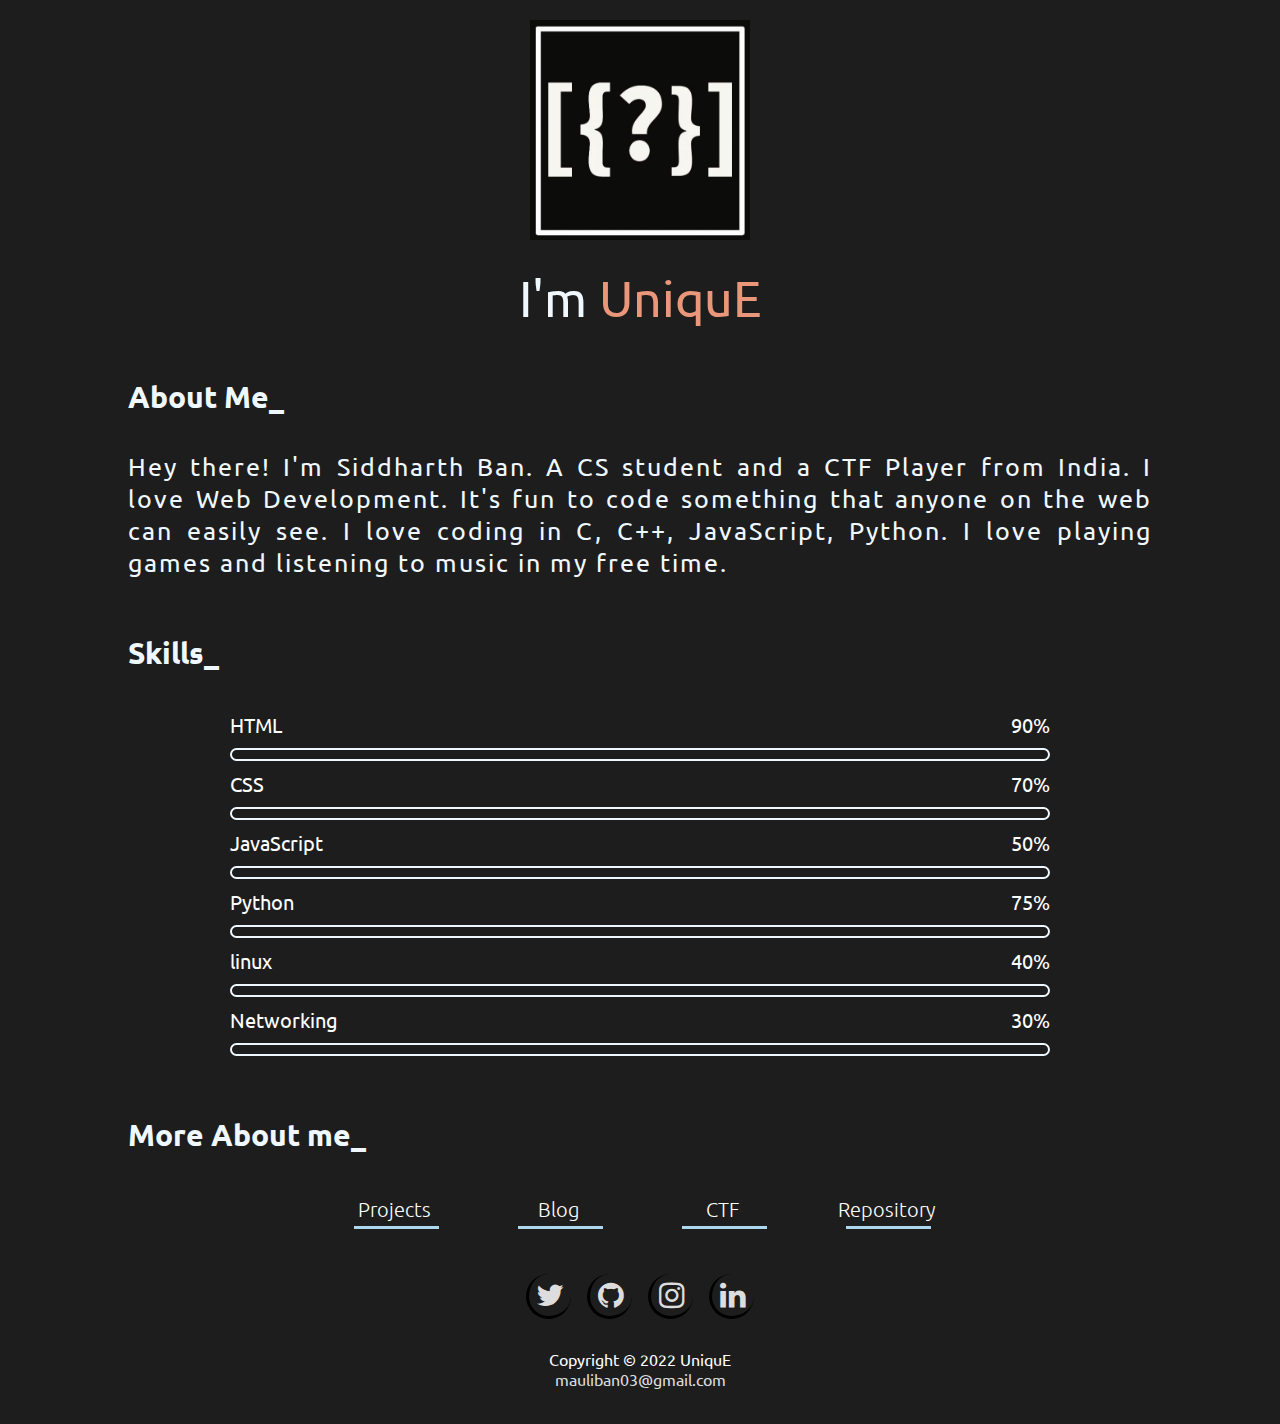
<file: sample.html>
<!DOCTYPE html>
<html lang="en">

<head>
  <meta charset="UTF-8">
  <meta http-equiv="X-UA-Compatible" content="IE=edge">
  <meta name="viewport" content="width=100%, initial-scale=1.0">
  <title>Portfolio</title>
  <link rel="stylesheet" href="simple.css">
  <link rel="stylesheet" href="https://cdnjs.cloudflare.com/ajax/libs/font-awesome/4.7.0/css/font-awesome.min.css">
</head>

<body>
  <div class="header">
    <div class="logo"><img src="images/LOGOO.jpg" alt=""></div>
  </div>
  <div class="name">
    <h7 class="main">I'm</h7>
    <h7 class="na">UniquE</h7>
  </div>

  <div class="container">
    <!-- about -->
    <div class="about">
      <h3>About Me_</h3>
      <p class="info">Hey there! I'm Siddharth Ban. A CS student and a CTF Player from India. I love Web
        Development. It's fun to code something that anyone on the web can easily see. I love coding in C, C++,
        JavaScript, Python. I love playing games and listening to music in my free time.</p>
    </div>

    <!-- skills -->
    <h3 class="skill">Skills_</h3>
    <div class="skills">
      <div class="details">
        <span>HTML</span>
        <span>90%</span>
      </div>
      <div class="bar">
        <div id="html-bar"></div>
      </div>
      <div class="details">
        <span>CSS</span>
        <span>70%</span>
      </div>
      <div class="bar">
        <div id="css-bar"></div>
      </div>
      <div class="details">
        <span>JavaScript</span>
        <span>50%</span>
      </div>
      <div class="bar">
        <div id="js-bar"></div>
      </div>
      <div class="details">
        <span>Python</span>
        <span>75%</span>
      </div>
      <div class="bar">
        <div id="python-bar"></div>
      </div>
      <div class="details">
        <span>linux</span>
        <span>40%</span>
      </div>
      <div class="bar">
        <div id="linux-bar"></div>
      </div>
      <div class="details">
        <span>Networking</span>
        <span>30%</span>
      </div>
      <div class="bar">
        <div id="net-bar"></div>
      </div>
    </div>

    <!-- more about me -->
    <h3 class="skill">More About me_</h3>
    <div id="workarea">
      <div class="position">

        <!--start button, nothing above this is necessary -->
        <div class="svg-wrapper">
          <svg height="40" width="150" xmlns="http://www.w3.org/2000/svg">
            <rect id="shape" height="40" width="150" />
            <div id="text">
              <a href="projects.html"><span class="spot"></span>Projects</a>
            </div>
          </svg>
        </div>
        <!--Next button -->
        <div class="svg-wrapper">
          <svg height="40" width="150" xmlns="http://www.w3.org/2000/svg">
            <rect id="shape" height="40" width="150" />
            <div id="text">
              <a href="blog.html"><span class="spot"></span>Blog</a>
            </div>
          </svg>
        </div>
        <div class="svg-wrapper">
          <svg height="40" width="150" xmlns="http://www.w3.org/2000/svg">
            <rect id="shape" height="40" width="150" />
            <div id="text">
              <a href="codes.html"><span class="spot"></span>CTF</a>
            </div>
          </svg>
        </div>
        <!--Next button -->
        <div class="svg-wrapper">
          <svg height="40" width="150" xmlns="http://www.w3.org/2000/svg">
            <rect id="shape" height="40" width="150" />
            <div id="text">
              <a href="https://github.com/uniquex31?tab=repositories" target="_blank"><span class="spot"></span>Repository</a>
            </div>
          </svg>
        </div>
      </div>
    </div>

    <!-- social -->

    <div class="social">
      <ul class="social-links">
        <li><a href="https://twitter.com/Siddharth_ban_?t=xkZcg21jK6JxG2DbJg25T3Q&s=09" class="fa fa-twitter" target="_blank"></a></li>
        <li><a href="https://uniquex31.github.io" class="fa fa-github" target="_blank"></a></li>
        <li><a href="https://www.instagram.com/invites/contact/?i=10yfb87kt5ep&utm_content=m9dakl8" class="fa fa-instagram" target="_blank"></a></li>
        <li><a href="https://www.linkedin.com/in/siddharth-ban-b615b2238" class="fa fa-linkedin" target="_blank"></a></li>
        <!-- <li><a href="mailto:mauliban03@gmail.com" class="fa fa-google" target="_blank"></a></li> -->
      </ul>
    </div>
  </div>

<!-- footer -->
  <div class="footer">
    <p>Copyright © 2022 UniquE<br>
      <a href="mailto:mauliban03@gmail.com">mauliban03@gmail.com</a>
    </p>
  </div>

</body>

</html>
</file>
<file: style.css>
@import url('https://fonts.googleapis.com/css2?family=Press+Start+2P&family=Ubuntu&display=swap');
* {
  margin: 0;
  padding: 0;
  box-sizing: border-box;
  font-family: 'Ubuntu', sans-serif;
}

body {
  display: block;
  align-items: center;
  justify-content: center;
  background: #1d1d1d;
}


.header {
  display: flex;
  justify-content: center;
}

.logo img {
  width: 220px;
  margin-top: 20px;
}

.name {
  color: aliceblue;
  text-align: center;
  font-size: 50px;
  margin-top: 25px;
}

.name .na {
  color: darksalmon;
}

.container {
  display: flex;
  flex-direction: column;
  width: 80%;
  margin: auto;
  color: aliceblue;
}

.head {
  display: flex;
}

.container .about {
  margin-top: 50px;
}

.about p {
  font-size: 25px;
  letter-spacing: 2px;
  margin-top: 35px;
  margin-bottom: 55px;
  text-align: justify;
}

h3 {
  font-size: 30px;
}

h4 {
  font-size: 20px;
}

h4 a {
  color: white;
  text-decoration: none
}

.titl .percentage {
  float: right;
}

span {
  font-size: 20px;
}

.skills {
  text-align: left;
  padding-top: 10px;
  padding-bottom: 10px;
  color: white;
  width: 80%;
  margin: auto;
  margin-top: 30px;
  margin-bottom: 40px;
}

.details {
  width: 100%;
  display: flex;
  justify-content: space-between;
  margin-bottom: 10px;
}

.bar {
  position: relative;
  border: 2px solid aliceblue;
  border-radius: 20px;
  margin-bottom: 10px;
}

.bar div {
  position: relative;
  width: 0;
  height: 9px;
  border-radius: 10px;
  background-color: aliceblue;
}

#html-bar {
  animation: html-fill 4s forwards;
}

@keyframes html-fill {
  100% {
    width: 90%;
  }
}

#css-bar {
  animation: css-fill 4s forwards;
}

@keyframes css-fill {
  100% {
    width: 70%;
  }
}

#js-bar {
  animation: js-fill 4s forwards;
}

@keyframes js-fill {
  100% {
    width: 50%;
  }
}

#python-bar {
  animation: python-fill 4s forwards;
}

@keyframes python-fill {
  100% {
    width: 75%;
  }
}

#linux-bar {
  animation: linux-fill 4s forwards;
}

@keyframes linux-fill {
  100% {
    width: 40%;
  }
}

#net-bar {
  animation: net-fill 4s forwards;
}

@keyframes net-fill {
  100% {
    width: 30%;
  }
}

.position {
  margin-left: auto;
  margin-right: auto;
  text-align: center;
  margin: 20px 0px;
}

#personal {
  color:white;
  text-decoration:none;
  position:absolute;
  bottom:15px;
  right:2%;
}

.spot {
  position: absolute;
  width: 100%;
  height: 100%;
  top: 0;
  left: 0;
}

.svg-wrapper {
  margin-top: 15px;
  position: relative;
  width: 150px;
  height: 40px;
  display: inline-block;
  border-radius: 3px;
  margin-left: 5px;
  margin-right: 5px
}


#shape {
  stroke-width: 6px;
  fill: transparent;
  stroke: #add7ec;
  stroke-dasharray: 85 400;
  stroke-dashoffset: -220;
  transition: 1s all ease;
}
#text {
  margin-top: -35px;
  text-align: center;
}

#text a {
  color: white;
  text-decoration: none;
  font-weight: 100;
  font-size: 20px;
}

.svg-wrapper:hover #shape {
  stroke-dasharray: 50 0;
  stroke-width: 3px;
  stroke-dashoffset: 0;
  stroke: #fff;
}

.social {
  text-align: center;
  font-size: 30px;
}

.social-links {
  padding: 0;
  list-style: none;
  display: flex;
  justify-content: center;
  margin: 25px 0px;
}

.social-links li {
  margin: 0 8px;
}

.social-links li a {
  border: 3px solid black;
  height: 45px;
  width: 45px;
  display: flex;
  justify-content: center;
  align-items: center;
  text-decoration: none;
  color: #ddd;
  border-radius: 50%;
  border-right: none;
  border-top: none;
  transition: 0.5s ease;
}

.fa-twitter:hover {
  border-top: 3px solid;
  border-right: 3px solid;
  transform: rotate(360deg);
  background-color: #00acee;
  border-color: #ddd;
}

.fa-linkedin:hover {
  border-top: 3px solid;
  border-right: 3px solid;
  transform: rotate(360deg);
  background-color: #0A66C2;
  border-color: #ddd;
}

.fa-instagram:hover {
  border-top: 3px solid;
  border-right: 3px solid;
  transform: rotate(360deg);
  background: #d6249f;
  background: radial-gradient(circle at 30% 107%, #fdf497 0%, #fdf497 5%, #fd5949 45%, #d6249f 60%, #285AEB 90%);
  border-color: #ddd;
}

.fa-github:hover {
  border-top: 3px solid;
  border-right: 3px solid;
  transform: rotate(360deg);
  background-color: #171515;
  border-color: #ddd;
}

.fa-google:hover {
  border-top: 3px solid;
  border-right: 3px solid;
  transform: rotate(360deg);
  background: rgb(66, 133, 244);
  background: linear-gradient(180deg, rgba(66, 133, 244, 1) 0%, rgba(219, 68, 55, 1) 32%, rgba(15, 157, 88, 1) 100%);
  border-color: #ddd;
}

.footer {
  left: 0;
  bottom: 0;
  width: 100%;
  height: 50px;
  color: white;
  text-align: center;
  padding: 5px;
  margin-bottom: 30px;
}
.footer a{
  text-decoration: none;
  color: #ddd;
}
.footer a:hover{
  text-decoration: underline;
  color: #add7ec;
}
</file>
<file: simple.css>
@import url('https://fonts.googleapis.com/css2?family=Press+Start+2P&family=Ubuntu&display=swap');
* {
  margin: 0;
  padding: 0;
  box-sizing: border-box;
  font-family: 'Ubuntu', sans-serif;
}

body {
  display: block;
  align-items: center;
  justify-content: center;
  background: #1d1d1d;
}


.header {
  display: flex;
  justify-content: center;
}

.logo img {
  width: 220px;
  margin-top: 20px;
}

.name {
  color: aliceblue;
  text-align: center;
  font-size: 50px;
  margin-top: 25px;
}

.name .na {
  color: darksalmon;
}

.container {
  display: flex;
  flex-direction: column;
  width: 80%;
  margin: auto;
  color: aliceblue;
}

.head {
  display: flex;
}

.container .about {
  margin-top: 50px;
}

.about p {
  font-size: 25px;
  letter-spacing: 2px;
  margin-top: 35px;
  margin-bottom: 55px;
  text-align: justify;
}

h3 {
  font-size: 30px;
}

h4 {
  font-size: 20px;
}

h4 a {
  color: white;
  text-decoration: none
}

.titl .percentage {
  float: right;
}

span {
  font-size: 20px;
}

.skills {
  text-align: left;
  padding-top: 10px;
  padding-bottom: 10px;
  color: white;
  width: 80%;
  margin: auto;
  margin-top: 30px;
  margin-bottom: 40px;
}

.details {
  width: 100%;
  display: flex;
  justify-content: space-between;
  margin-bottom: 10px;
}

.bar {
  position: relative;
  border: 2px solid aliceblue;
  border-radius: 20px;
  margin-bottom: 10px;
}

.bar div {
  position: relative;
  width: 0;
  height: 9px;
  border-radius: 10px;
  background-color: aliceblue;
}

#html-bar {
  animation: html-fill 4s forwards;
}

@keyframes html-fill {
  100% {
    width: 90%;
  }
}

#css-bar {
  animation: css-fill 4s forwards;
}

@keyframes css-fill {
  100% {
    width: 70%;
  }
}

#js-bar {
  animation: js-fill 4s forwards;
}

@keyframes js-fill {
  100% {
    width: 50%;
  }
}

#python-bar {
  animation: python-fill 4s forwards;
}

@keyframes python-fill {
  100% {
    width: 75%;
  }
}

#linux-bar {
  animation: linux-fill 4s forwards;
}

@keyframes linux-fill {
  100% {
    width: 40%;
  }
}

#net-bar {
  animation: net-fill 4s forwards;
}

@keyframes net-fill {
  100% {
    width: 30%;
  }
}

.position {
  margin-left: auto;
  margin-right: auto;
  text-align: center;
  margin: 20px 0px;
}

#personal {
  color:white;
  text-decoration:none;
  position:absolute;
  bottom:15px;
  right:2%;
}

.spot {
  position: absolute;
  width: 100%;
  height: 100%;
  top: 0;
  left: 0;
}

.svg-wrapper {
  margin-top: 15px;
  position: relative;
  width: 150px;
  height: 40px;
  display: inline-block;
  border-radius: 3px;
  margin-left: 5px;
  margin-right: 5px
}


#shape {
  stroke-width: 6px;
  fill: transparent;
  stroke: #add7ec;
  stroke-dasharray: 85 400;
  stroke-dashoffset: -220;
  transition: 1s all ease;
}
#text {
  margin-top: -35px;
  text-align: center;
}

#text a {
  color: white;
  text-decoration: none;
  font-weight: 100;
  font-size: 20px;
}

.svg-wrapper:hover #shape {
  stroke-dasharray: 50 0;
  stroke-width: 3px;
  stroke-dashoffset: 0;
  stroke: #fff;
}

.social {
  text-align: center;
  font-size: 30px;
}

.social-links {
  padding: 0;
  list-style: none;
  display: flex;
  justify-content: center;
  margin: 25px 0px;
}

.social-links li {
  margin: 0 8px;
}

.social-links li a {
  border: 3px solid black;
  height: 45px;
  width: 45px;
  display: flex;
  justify-content: center;
  align-items: center;
  text-decoration: none;
  color: #ddd;
  border-radius: 50%;
  border-right: none;
  border-top: none;
  transition: 0.5s ease;
}

.fa-twitter:hover {
  border-top: 3px solid;
  border-right: 3px solid;
  transform: rotate(360deg);
  background-color: #00acee;
  border-color: #ddd;
}

.fa-linkedin:hover {
  border-top: 3px solid;
  border-right: 3px solid;
  transform: rotate(360deg);
  background-color: #0A66C2;
  border-color: #ddd;
}

.fa-instagram:hover {
  border-top: 3px solid;
  border-right: 3px solid;
  transform: rotate(360deg);
  background: #d6249f;
  background: radial-gradient(circle at 30% 107%, #fdf497 0%, #fdf497 5%, #fd5949 45%, #d6249f 60%, #285AEB 90%);
  border-color: #ddd;
}

.fa-github:hover {
  border-top: 3px solid;
  border-right: 3px solid;
  transform: rotate(360deg);
  background-color: #171515;
  border-color: #ddd;
}

.fa-google:hover {
  border-top: 3px solid;
  border-right: 3px solid;
  transform: rotate(360deg);
  background: rgb(66, 133, 244);
  background: linear-gradient(180deg, rgba(66, 133, 244, 1) 0%, rgba(219, 68, 55, 1) 32%, rgba(15, 157, 88, 1) 100%);
  border-color: #ddd;
}

.footer {
  left: 0;
  bottom: 0;
  width: 100%;
  height: 50px;
  color: white;
  text-align: center;
  padding: 5px;
  margin-bottom: 30px;
}
.footer a{
  text-decoration: none;
  color: #ddd;
}
.footer a:hover{
  text-decoration: underline;
  color: #add7ec;
}
</file>
